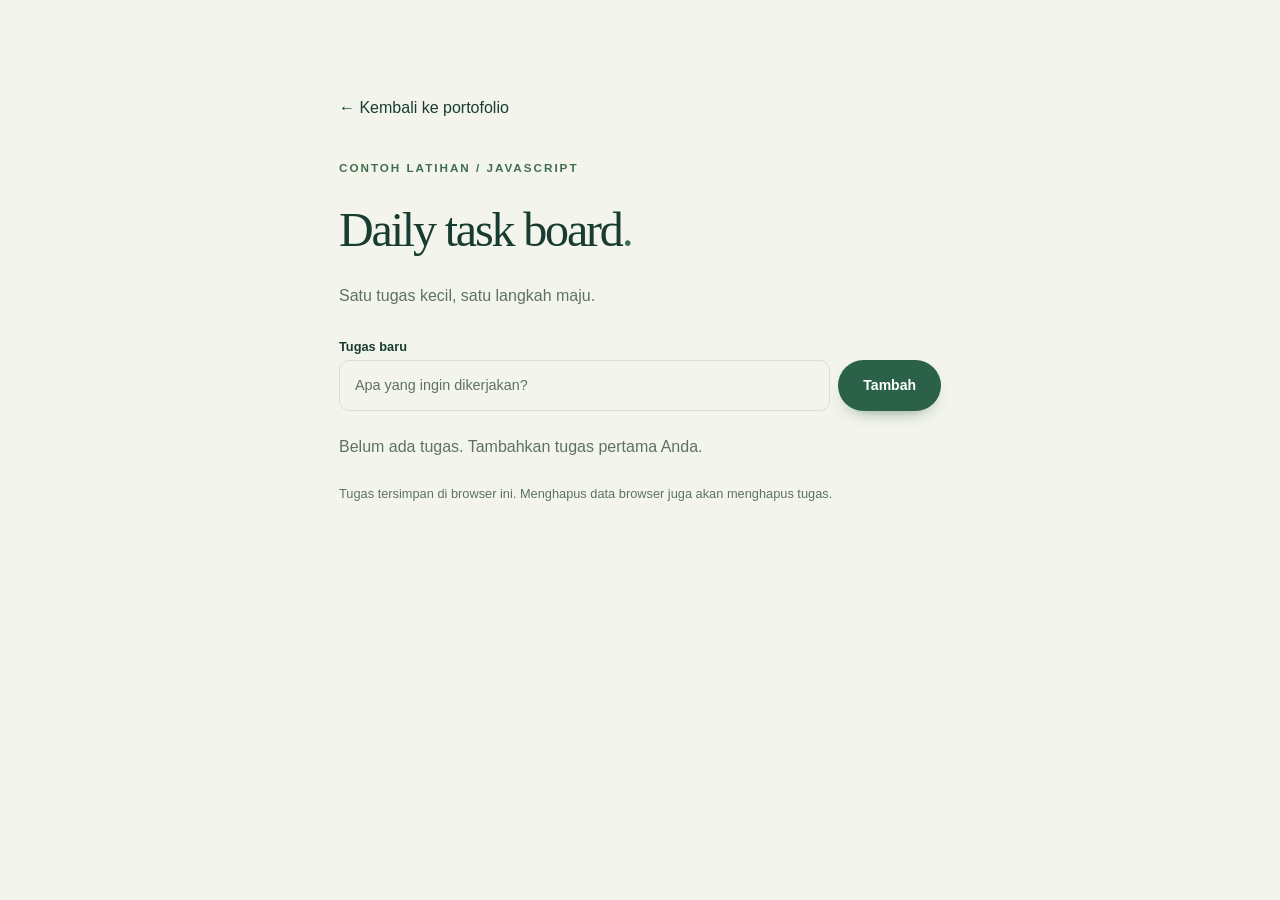
<file: projects/task-board.html>
<!DOCTYPE html><html lang="id"><head><meta charset="utf-8"><meta name="viewport" content="width=device-width, initial-scale=1"><title>Daily Task Board — Demo Dhika</title><link rel="stylesheet" href="../style.css"><style>main{max-width:650px;margin:70px auto;padding:24px}h1{font-size:3rem;margin:25px 0}#tasks{list-style:none;padding:0}#tasks li{display:flex;gap:15px;align-items:center;background:var(--surface);border:1px solid var(--border);border-radius:8px;margin-top:12px;padding:16px}#tasks input{width:20px;height:20px;margin:0}#tasks span{flex:1;overflow-wrap:anywhere}#tasks .done{text-decoration:line-through;color:var(--muted)}#tasks button{background:none;border:0;color:var(--muted);padding:8px}#task-form{display:flex;flex-wrap:wrap}#task-form input{flex:1;margin:0;min-width:180px}#task-form button{margin:0}</style><script src="tasks.js" defer></script></head><body><main><a href="../index.html#projects">← Kembali ke portofolio</a><p class="section-label" style="margin-top:36px">CONTOH LATIHAN / JAVASCRIPT</p><h1>Daily task board<span style="color:var(--teal)">.</span></h1><p>Satu tugas kecil, satu langkah maju.</p><label for="task-input">Tugas baru</label><form id="task-form"><input id="task-input" required maxlength="160" placeholder="Apa yang ingin dikerjakan?"><button class="button primary">Tambah</button></form><p id="task-status" role="status"></p><ul id="tasks"></ul><p id="empty">Belum ada tugas. Tambahkan tugas pertama Anda.</p><p class="contact-note" id="storage-note">Tugas tersimpan di browser ini. Menghapus data browser juga akan menghapus tugas.</p></main></body></html>
</file>
<file: style.css>
/* DHIKA FRISCO — A little village, a world of ideas. Offline-first. */
:root{color-scheme:light;--bg:#f3f5ec;--surface:#fcfdf8;--text:#183c31;--muted:#5e7165;--border:#d7dfd0;--blue:#2c6149;--teal:#416e4e;--glass:rgba(252,253,248,.82);--header:rgba(16,42,32,.94);--gold:#e4ce96;--soft:#e5ebdd;--shadow:0 22px 60px -35px #173d3540;--serif:Georgia,"Times New Roman",serif}
[data-theme=dark]{color-scheme:dark;--bg:#0d201a;--surface:#162e24;--text:#ecf1df;--muted:#b0c3ae;--border:#304839;--blue:#80aa73;--teal:#b6ca8c;--glass:rgba(23,47,35,.82);--header:rgba(10,28,21,.95);--soft:#203829;--shadow:0 22px 60px -35px #0009}
*{box-sizing:border-box}html{scroll-behavior:smooth;scroll-padding-top:100px}body{margin:0;background:var(--bg);color:var(--text);font:16px/1.75 "Segoe UI",Inter,ui-sans-serif,-apple-system,BlinkMacSystemFont,sans-serif;transition:background-color .45s,color .35s}a{color:inherit;text-decoration:none}button,input,textarea,select{font:inherit}button{cursor:pointer;color:inherit}a,button{touch-action:manipulation;-webkit-tap-highlight-color:transparent}button,a{transition:color .2s,background .25s,transform .3s,border-color .3s,box-shadow .3s}p{color:var(--muted);margin:0 0 22px}h1,h2,h3,h4{margin:0;color:inherit}h1,h2{font-family:var(--serif);font-weight:400;letter-spacing:-.045em;line-height:1.09}h2{font-size:clamp(2.3rem,4vw,3.5rem);margin-bottom:26px}h2 em{font-weight:400;color:var(--teal)}h3{font-weight:600;font-size:1.2rem;line-height:1.4}h4{font-size:.96rem;line-height:1.5}button:hover,.button:hover{transform:translateY(-3px)}:focus-visible{outline:3px solid #bd8d36;outline-offset:5px}[hidden]{display:none!important}.container{width:min(1180px,calc(100% - 72px));margin-inline:auto}.header{position:sticky;top:0;z-index:30;background:var(--header);color:#f3f4e7;border-bottom:1px solid #f3f4e720;backdrop-filter:blur(22px)}.nav-wrap{height:80px;display:flex;align-items:center;justify-content:space-between;gap:24px}.brand{font-family:var(--serif);font-size:2.5rem;font-weight:700;letter-spacing:-.1em;line-height:1}.brand span{color:#baa96c}nav{display:flex;gap:30px}nav a{font-size:.875rem;color:#e5eddebf;padding:12px 0;position:relative}nav a:hover,nav a.active{color:white}nav a.active:after{content:"";position:absolute;bottom:6px;left:0;width:16px;height:2px;background:var(--gold)}.nav-tools{display:flex;align-items:center;gap:8px}.icon-button{display:inline-flex;align-items:center;justify-content:center;flex-shrink:0;width:43px;height:43px;line-height:1;border:1px solid var(--border);border-radius:50%;background:var(--glass);font-size:1.2rem}.header .icon-button{border-color:#ffffff35;background:#ffffff0c;color:#f8f5e6}.header .icon-button:hover{background:#ffffff23}.menu-toggle{display:none}.skip{position:fixed;top:-80px;left:20px;background:#d7c994;color:#122e20;padding:12px;z-index:100}.skip:focus{top:12px}.section-label,.eyebrow{font-size:.73rem;font-weight:650;letter-spacing:.17em;text-transform:uppercase;color:var(--teal)}.section-label{margin-bottom:26px}.eyebrow{display:flex;align-items:center;gap:12px}.line{width:27px;height:1px;background:currentColor}.small-label{font-size:.64rem;letter-spacing:.17em;font-weight:600}.mono{font-family:ui-monospace,monospace;color:var(--teal)}
/* The landscape stays decorative; every control lives above it. */
.hero,.achievement-hero{position:relative;isolation:isolate;overflow:hidden;background:#264d37;color:#fff9e9;margin-top:-80px}.hero-inner{position:relative;z-index:2;min-height:820px;min-height:max(800px,100svh);padding-top:170px;padding-bottom:35px;display:grid;grid-template-columns:minmax(0,1fr) 320px;gap:38px 60px;align-items:center}.hero-copy{max-width:680px}.hero .eyebrow,.achievement-hero .eyebrow{color:#f0dda7;margin-bottom:30px}.hello{font-size:1.05rem;color:#f7f8eb;margin-bottom:16px}.hero h1,.achievement-hero h1{font-size:clamp(3.6rem,6.3vw,6.3rem);line-height:1.03;letter-spacing:-.047em;margin-bottom:30px;text-shadow:0 3px 30px #10261940}.hero h1 em,.achievement-hero h1 em{color:#eddaa0;font-weight:400}.hero-description{color:#e9eee0;font-size:.98rem;max-width:505px;line-height:1.85;text-shadow:0 1px 12px #0d271755}.hero-description strong{color:#fff;font-weight:600}.actions{display:flex;flex-wrap:wrap;gap:12px;margin-top:30px}.button{display:inline-flex;align-items:center;justify-content:center;gap:25px;padding:13px 24px;min-height:50px;line-height:1.55;font-size:.875rem;font-weight:600;border-radius:30px;border:1px solid transparent}.primary{background:var(--blue);color:white;box-shadow:0 8px 20px -14px #123f24}.primary:hover{filter:brightness(1.1);box-shadow:0 8px 25px -14px #123f2499}[data-theme=dark] .primary{color:#0d2618}.secondary{border-color:var(--border);background:var(--glass)}.hero .primary{background:#eddda9;color:#173a28}.hero .secondary{border-color:#e6ecd375;background:#173d3445;color:#f3f4e9;backdrop-filter:blur(12px)}.hero-meta{display:flex;flex-wrap:wrap;gap:17px;font-size:.72rem;letter-spacing:.04em;color:#e2e8d9;margin-top:26px}.hero-meta>span+span{padding-left:17px;border-left:1px solid #f5f4dc40}.profile-panel{align-self:end;margin-bottom:45px;border:1px solid #fff8dd45;background:#183b2c79;backdrop-filter:blur(18px);box-shadow:0 20px 60px -24px #001e1699;border-radius:18px;padding:28px 22px;display:flex;flex-direction:column;align-items:center;text-align:center;gap:12px;transform:translateY(var(--card-offset,0px));animation:float-panel 7s ease-in-out infinite}.profile-media-container{position:relative;display:inline-flex;align-items:center;justify-content:center;margin-bottom:4px}.profile-card-photo-wrap{width:96px;height:96px;border-radius:50%;overflow:hidden;border:2px solid #e8d89d88;box-shadow:0 8px 20px -6px #00000040;background:#173d3445;flex-shrink:0}.profile-card-img{width:100%;height:100%;object-fit:cover;display:block}.profile-seal{border:2px solid #e8d89d;border-radius:50%;height:44px;width:44px;display:grid;place-items:center;font-family:var(--serif);font-size:0.95rem;font-weight:700;color:#eddaa0;background:#0e281d;position:absolute;bottom:-4px;right:-8px;overflow:hidden;flex-shrink:0;box-shadow:0 4px 14px #00000066;z-index:2}.profile-avatar{width:100%;height:100%;object-fit:cover;border-radius:50%;display:block}.profile-panel h2{font:400 1.5rem var(--serif);margin:4px 0 6px}.profile-panel p{color:#dae6d5;font-size:.75rem;margin:0}.profile-panel .small-label{color:#e4cd9b}.profile-coordinate{width:100%;border-top:1px solid #fff3d626;padding-top:12px;margin-top:4px;font-size:.67rem;letter-spacing:.15em;color:#dfe8d7}.hero-foot{grid-column:1/-1;display:flex;align-items:center;justify-content:space-between;gap:20px;padding-top:26px;border-top:1px solid #fff9e636;align-self:end}.hero-location{font-size:.65rem;letter-spacing:.17em;color:#e6eddb}.hero-location>span{font-size:1rem;color:#e0c77e;margin-right:9px}.hero-foot>a{display:flex;align-items:center;gap:20px;font-size:.8rem}.scroll-arrow{display:inline-flex;justify-content:center;align-items:center;border:1px solid #f5f4e35e;width:40px;height:40px;border-radius:50%;animation:scroll-nudge 2.8s ease-in-out infinite}.landscape{position:absolute;inset:0;z-index:-1;pointer-events:none;overflow:hidden}.landscape-image{position:absolute;inset:-5%;background:url('assets/desa-pegunungan.png') center 56%/cover no-repeat;transform:translate3d(var(--scene-x,0px),var(--scene-y,0px),0) scale(1.02);will-change:transform;transition:filter 1s;filter:saturate(.92)}.landscape-shade{position:absolute;inset:0;background:linear-gradient(90deg,rgba(9,31,25,.82),rgba(12,35,25,.36) 55%,rgba(8,27,19,.03)),linear-gradient(0deg,rgba(8,27,20,.8),transparent 45%)}[data-theme=dark] .landscape-image{filter:brightness(.57) saturate(.64) hue-rotate(12deg)}[data-theme=dark] .landscape-shade{background:linear-gradient(90deg,#071f1ad9,#09281f35),linear-gradient(0deg,#071810d9,transparent)}.mist{position:absolute;width:125%;height:26%;left:-15%;background:radial-gradient(ellipse at center,#f1f4e51a,transparent 65%);filter:blur(20px);opacity:.85}.mist-one{top:40%;animation:mist-drift 30s ease-in-out infinite alternate}.mist-two{top:64%;animation:mist-drift 40s ease-in-out -20s infinite alternate-reverse}.sun-glow{position:absolute;top:-15%;right:-5%;width:65%;height:75%;background:radial-gradient(ellipse,#fde7a128,transparent 63%);animation:sun-breathe 12s ease-in-out infinite;mix-blend-mode:screen}[data-theme=dark] .sun-glow{opacity:.25;filter:hue-rotate(110deg)}.sky-birds{position:absolute;inset:0;overflow:hidden}.bird{position:absolute;color:#0c251f;filter:brightness(.12);font-family:"Segoe UI Symbol","Apple Color Emoji",sans-serif;line-height:1;opacity:.8;left:-10%;font-size:25px;animation:bird-flight 28s linear infinite;will-change:transform}.bird-one{top:19%;animation-delay:-9s}.bird-two{top:24%;font-size:17px;animation-duration:33s;animation-delay:-13s}.bird-three{top:15%;font-size:20px;animation-duration:31s;animation-delay:-11s}.bird-four{top:30%;font-size:13px;animation-duration:40s;animation-delay:-25s}[data-theme=dark] .bird{filter:brightness(.3);opacity:.5}.pollen{position:absolute;inset:0;overflow:hidden}.pollen i{position:absolute;width:4px;height:4px;border-radius:50%;background:#ffebb5;box-shadow:0 0 15px 2px #ffecc778;left:var(--left);top:85%;opacity:0;animation:pollen-drift 17s ease-in-out var(--delay) infinite}.pollen i:nth-child(1){--left:7%;--delay:-2s}.pollen i:nth-child(2){--left:20%;--delay:-6s}.pollen i:nth-child(3){--left:36%;--delay:-9s}.pollen i:nth-child(4){--left:46%;--delay:-13s}.pollen i:nth-child(5){--left:63%;--delay:-3s}.pollen i:nth-child(6){--left:72%;--delay:-8s}.pollen i:nth-child(7){--left:83%;--delay:-12s}.pollen i:nth-child(8){--left:91%;--delay:-16s}
/* An editorial trail through the portfolio. */
.section{padding-block:110px}.about-grid{display:grid;grid-template-columns:1.05fr 1fr;gap:100px}.about-grid>div>p{max-width:550px}.identity{display:grid;grid-template-columns:1fr 1fr;gap:22px;border-top:1px solid var(--border);padding-top:24px;margin-top:32px}.identity div{display:flex;flex-direction:column;gap:5px}.identity span{font-size:.72rem;color:var(--muted);letter-spacing:.03em}.identity strong{font-size:.88rem;font-weight:600}.education{background:var(--surface);border:1px solid var(--border);border-radius:20px;padding:34px;box-shadow:var(--shadow);position:relative;overflow:hidden}.education:after{content:'03';position:absolute;right:10px;bottom:-30px;font:160px/1 var(--serif);opacity:.045;pointer-events:none}.education h3{font-family:var(--serif);font-weight:400;font-size:1.65rem;margin-bottom:28px}.education ol{padding:0;margin:0;list-style:none}.education li{position:relative;border-left:1px solid var(--border);padding:0 0 26px 24px}.education li:before{content:'';position:absolute;left:-5px;top:8px;width:9px;height:9px;border-radius:50%;border:2px solid var(--surface);background:var(--muted);box-shadow:0 0 0 1px var(--border)}.education li.current{padding-bottom:0}.education li.current:before{background:var(--teal);box-shadow:0 0 0 4px var(--soft)}.education li span{font-size:.65rem;letter-spacing:.07em;color:var(--muted)}.education h4{margin:8px 0}.education li p{font-size:.8rem;margin:0}.skills-section{background:var(--soft);border-block:1px solid var(--border);position:relative;overflow:hidden}.section-heading{display:flex;justify-content:space-between;align-items:end;gap:38px;margin-bottom:38px}.section-heading h2{margin:0}.section-heading p{font-size:.9rem;max-width:380px;margin:0}.skills-grid{display:grid;grid-template-columns:repeat(4,minmax(0,1fr));gap:20px}.skill-card{padding:30px 24px;background:var(--glass);border:1px solid var(--border);border-radius:16px;transition:transform .45s,border-color .3s,box-shadow .3s;box-shadow:var(--shadow)}.skill-card:hover{transform:translateY(-8px) rotate(-1deg);border-color:var(--teal)}.skill-top{display:flex;align-items:center;justify-content:space-between;margin-bottom:30px}.skill-icon{width:42px;height:42px;border-radius:50%;background:var(--soft);display:grid;place-items:center;font-family:monospace;font-size:1rem;color:var(--teal)}.percent{font:2.5rem/1 var(--serif);letter-spacing:-.05em}.percent small{font-family:inherit;font-size:1.05rem;margin-left:4px;color:var(--muted)}.skill-card h3{font-size:1.15rem;margin-bottom:10px}.skill-card p{font-size:.81rem;min-height:44px;margin-bottom:24px}.skill-track{height:5px;background:var(--border);border-radius:5px;overflow:hidden}.skill-track span{display:block;height:100%;width:var(--level);background:linear-gradient(90deg,var(--teal),#a3b87e);border-radius:5px}.motion .skill-track span{width:0;transition:width 1.3s cubic-bezier(.2,.7,.2,1)}.motion .skill-card.visible .skill-track span{width:var(--level)}.filters{display:flex;flex-wrap:wrap;gap:9px;margin-bottom:32px}.filters button{background:transparent;border:1px solid var(--border);border-radius:30px;color:var(--muted);padding:10px 20px;font-size:.83rem}.filters .selected{background:var(--text);color:var(--bg);border-color:var(--text)}.projects-grid{display:grid;grid-template-columns:repeat(2,minmax(0,1fr));gap:30px}.project-card{background:var(--surface);border:1px solid var(--border);border-radius:18px;overflow:hidden;box-shadow:var(--shadow);transition:transform .4s,border-color .4s,box-shadow .4s}.project-card:hover{transform:translateY(-7px);border-color:var(--teal);box-shadow:0 25px 50px -35px #0f432c88}.project-art{height:240px;position:relative;display:flex;align-items:center;justify-content:center;overflow:hidden;border-bottom:1px solid var(--border);background:radial-gradient(ellipse at 80% 10%,#c9d6b78c,transparent 70%),var(--soft)}.project-art:after{content:'';position:absolute;width:210px;height:210px;border:1px solid var(--border);border-radius:50%;transition:transform .7s;opacity:.7}.project-card:hover .project-art:after{transform:scale(1.25) rotate(25deg)}.art-2{background:radial-gradient(ellipse at 10% 90%,#bccdbb99,transparent 70%),var(--soft)}.art-3{background:radial-gradient(ellipse at 80% 90%,#cbbb8c66,transparent 70%),var(--soft)}.art-4{background:radial-gradient(ellipse at 90% 10%,#c4d6b699,transparent 70%),var(--soft)}.project-number,.art-caption{position:absolute;left:24px;font-size:.65rem;letter-spacing:.13em;color:var(--muted);z-index:2}.project-number{top:20px}.art-caption{bottom:20px}.project-symbol{font:5.5rem/1 var(--serif);letter-spacing:-.08em;color:var(--teal);z-index:1;transition:transform .6s}.project-card:hover .project-symbol{transform:scale(1.08) rotate(-4deg)}.project-body{padding:28px}.tags{display:flex;align-items:center;gap:12px;flex-wrap:wrap;color:var(--teal);font-size:.72rem;margin-bottom:14px}.tags span{border-left:1px solid var(--border);padding-left:12px;color:var(--muted)}.project-body h3{font:400 1.6rem/1.25 var(--serif);margin-bottom:13px}.project-body p{font-size:.9rem;min-height:50px}.project-open{display:flex;justify-content:space-between;width:100%;text-align:left;background:none;border:0;border-top:1px solid var(--border);padding:17px 0 0;font-size:.83rem;font-weight:600}.project-open span{color:var(--teal);font-size:1.1rem}.achievement-cta{position:relative;overflow:hidden;display:flex;justify-content:space-between;align-items:center;gap:24px;padding:36px;margin-top:36px;border-radius:16px;background:var(--soft);border:1px solid var(--border)}.achievement-cta .section-label{display:block;font-size:.65rem;margin-bottom:10px}.achievement-cta h3{font:400 1.55rem/1.35 var(--serif)}.achievement-cta .button{flex-shrink:0}.contact-panel{background:var(--surface);display:grid;grid-template-columns:1fr 1fr;gap:80px;border:1px solid var(--border);border-radius:22px;padding:50px;box-shadow:var(--shadow);position:relative;overflow:hidden}.contact-panel h2{font-size:clamp(2.2rem,4vw,3.5rem)}.contact-panel>div>p{max-width:385px}.social-contact{display:block;color:var(--teal);font-size:.9rem;margin:26px 0}.contact-note{font-size:.8rem;color:var(--muted)}form{display:grid;gap:8px}label{font-size:.8rem;font-weight:550}input,textarea,select{width:100%;min-width:0;background:var(--bg);color:var(--text);border:1px solid var(--border);border-radius:10px;padding:12px 15px;font-size:.9rem;margin-bottom:8px;transition:border-color .2s,box-shadow .2s}input:focus,textarea:focus,select:focus{border-color:var(--teal);box-shadow:0 0 0 4px var(--soft)}input::placeholder,textarea::placeholder{color:var(--muted)}textarea{resize:vertical}form .button{margin-top:6px}#form-status{font-size:.8rem;overflow-wrap:anywhere;margin:0}.footer{display:flex;align-items:center;gap:28px;border-top:1px solid var(--border);padding-block:36px}.footer p{font-size:.75rem;margin:0}.footer p span{font-size:.7rem}.footer-links{display:flex;gap:22px;margin-left:auto;font-size:.8rem}.footer a:hover{color:var(--teal)}dialog{color:var(--text);background:var(--surface);border:1px solid var(--border);border-radius:20px;padding:30px;width:min(580px,calc(100% - 32px));max-height:85vh;box-shadow:0 30px 120px #07160e66}dialog[open]{animation:dialog-entrance .3s ease-out}dialog::backdrop{background:#041d15ba;backdrop-filter:blur(8px)}.dialog-header{display:flex;justify-content:space-between;align-items:center;gap:20px;margin-bottom:28px}.dialog-header .section-label{margin:0}dialog h2{font-size:2.4rem}dialog p{font-size:.95rem}.sr-only{position:absolute;width:1px;height:1px;padding:0;margin:-1px;overflow:hidden;clip:rect(0,0,0,0);white-space:nowrap;border:0}.noscript{padding:20px;text-align:center}
/* Achievements follow the same landscape, theme and motion controls. */
.achievement-hero{padding:160px 0 72px;min-height:580px}.achievement-hero-copy{position:relative;z-index:2}.achievement-hero h1{font-size:clamp(3.4rem,6vw,5.8rem);max-width:850px}.achievement-hero-copy>p{color:#edf1e3;max-width:500px}.achievement-gallery{padding-block:90px;min-height:440px}.achievement-gallery .section-label{margin-bottom:18px}.achievement-grid{display:grid;grid-template-columns:repeat(3,minmax(0,1fr));gap:24px}.achievement-card{margin:0;border:1px solid var(--border);background:var(--surface);border-radius:16px;overflow:hidden;box-shadow:var(--shadow);animation:gallery-entrance .55s ease-out;transition:transform .35s,border-color .35s}.achievement-card:hover{transform:translateY(-5px);border-color:var(--teal)}.achievement-image-button{display:block;width:100%;padding:16px;background:var(--soft);border:0;border-bottom:1px solid var(--border);cursor:zoom-in}.achievement-image-button img{display:block;width:100%;height:260px;object-fit:contain;transition:transform .5s}.achievement-image-button:hover{transform:none}.achievement-image-button:hover img{transform:scale(1.025)}.achievement-card figcaption{display:flex;align-items:center;justify-content:space-between;gap:12px;padding:20px}.achievement-card h3{font:1.4rem var(--serif)}.achievement-card figcaption span{font-size:.78rem;color:var(--teal)}.achievement-empty{text-align:center;padding:60px 24px;border:1px dashed var(--border);border-radius:18px;background:var(--surface)}.achievement-empty>.mono{font:3rem var(--serif);display:block;margin-bottom:20px}.achievement-empty h3{font:1.8rem var(--serif);margin-bottom:16px}.achievement-empty p{font-size:.9rem}.achievement-dialog{width:min(1000px,calc(100% - 24px));max-height:92vh;padding:20px}.achievement-dialog .dialog-header{margin-bottom:16px}.achievement-dialog h2{font-size:1.5rem;margin:0}.achievement-dialog>img{display:block;width:100%;height:auto;max-height:66vh;object-fit:contain;margin-bottom:20px}.task-page{background:radial-gradient(ellipse at top right,var(--soft),var(--bg) 70%)}.task-tools{display:flex;justify-content:flex-end}.task-page #task-form button{border-radius:10px}.task-page #tasks li{box-shadow:var(--shadow)}
/* Motion: no flashing, no scroll hijacking, all pauseable. */
@keyframes bird-flight{0%{transform:translate3d(-5vw,4px,0) rotate(-8deg) scaleY(.85)}12%{transform:translate3d(12vw,-9px,0) rotate(-4deg) scaleY(1)}25%{transform:translate3d(29vw,3px,0) rotate(-8deg) scaleY(.75)}40%{transform:translate3d(48vw,-13px,0) rotate(0deg) scaleY(1)}55%{transform:translate3d(68vw,4px,0) rotate(-5deg) scaleY(.85)}70%{transform:translate3d(88vw,-12px,0) rotate(0deg) scaleY(1)}85%{transform:translate3d(104vw,-3px,0) rotate(-5deg) scaleY(.8)}100%{transform:translate3d(120vw,-18px,0) rotate(0deg) scaleY(1)}}
@keyframes mist-drift{from{transform:translateX(-9%) scaleX(1);opacity:.45}to{transform:translateX(15%) scaleX(1.12);opacity:.9}}
@keyframes sun-breathe{0%,100%{transform:scale(1);opacity:.6}50%{transform:scale(1.12);opacity:.95}}
@keyframes pollen-drift{0%{transform:translate(0,15px);opacity:0}20%{opacity:.7}70%{opacity:.45}100%{transform:translate(80px,-260px);opacity:0}}
@keyframes float-panel{0%,100%{transform:translateY(0)}50%{transform:translateY(-9px)}}
@keyframes scroll-nudge{0%,100%{transform:translateY(0)}50%{transform:translateY(5px)}}
@keyframes dialog-entrance{from{opacity:0;transform:translateY(15px) scale(.98)}to{opacity:1;transform:translateY(0) scale(1)}}
@keyframes gallery-entrance{from{opacity:0;transform:translateY(15px)}to{opacity:1;transform:translateY(0)}}
.reveal-ready{transition:opacity .75s ease,translate .75s cubic-bezier(.2,.6,.2,1)}.reveal-ready:not(.is-visible){opacity:0;translate:0 28px}.reveal-ready.is-visible{opacity:1;translate:0 0}.reveal-ready:nth-child(2){transition-delay:.08s}.reveal-ready:nth-child(3){transition-delay:.14s}.reveal-ready:nth-child(4){transition-delay:.2s}
html[data-motion=paused] *,html[data-motion=paused] *:before,html[data-motion=paused] *:after{animation-play-state:paused!important}.scene-offscreen .landscape *,html[data-page-hidden=true] *{animation-play-state:paused!important}html[data-motion=paused] .reveal-ready{opacity:1;translate:none;transition:none}html[data-motion=paused] .landscape-image{transform:none}html[data-motion=paused]{scroll-behavior:auto}html[data-motion=paused] .skill-track span{transition:none;width:var(--level)}
@media(min-width:1650px){.hero-inner{min-height:900px}}@media(max-width:1050px){.hero-inner{grid-template-columns:minmax(0,1fr) 265px;gap:32px}.profile-panel{padding:22px 18px}.hero h1{font-size:4.8rem}.about-grid{gap:45px}.skills-grid{gap:14px}.skill-card{padding:25px 20px}.contact-panel{gap:42px;padding:36px}.achievement-cta{align-items:flex-start;flex-direction:column}.achievement-grid{grid-template-columns:repeat(2,minmax(0,1fr))}.footer-links{gap:16px}}
@media(max-width:760px){.container{width:calc(100% - 40px)}.nav-wrap{height:72px;gap:14px}.header .brand{font-size:2.25rem}.nav-tools{gap:6px}.header .icon-button{width:38px;height:38px}.menu-toggle{display:flex}nav{display:none;position:absolute;top:72px;left:0;right:0;background:#133326;padding:16px 22px 22px;border-bottom:1px solid #ffffff30;flex-direction:column;gap:2px}nav.open{display:flex}nav a{padding:12px 14px;font-size:.95rem}nav a.active:after{left:0;top:22px;width:3px;height:12px}.hero,.achievement-hero{margin-top:-72px}.hero-inner{min-height:900px;min-height:max(880px,100svh);grid-template-columns:1fr;gap:32px;padding-top:132px;padding-bottom:28px;align-content:start}.hero-copy{max-width:570px}.hero h1{font-size:clamp(3.3rem,10.7vw,5.2rem)}.hero .eyebrow,.achievement-hero .eyebrow{font-size:.61rem;letter-spacing:.13em;margin-bottom:24px;gap:10px}.line{width:18px;flex-shrink:0}.hello{font-size:.9rem}.hero-description{font-size:.9rem;max-width:450px}.hero-meta{font-size:.65rem;gap:12px}.hero-meta>span+span{padding-left:12px}.actions{gap:10px}.actions .button{font-size:.82rem;padding:13px 18px;gap:18px}.profile-panel{width:100%;max-width:280px;margin:4px 0 0;padding:20px 16px;gap:10px;align-self:start}.profile-seal{display:grid;width:60px;height:60px;font-size:1.25rem}.profile-panel h2{font-size:1.25rem;margin:1px 0 4px}.profile-coordinate{font-size:.6rem;padding-top:9px}.profile-panel p{font-size:.67rem}.small-label{font-size:.58rem}.hero-foot{gap:14px;align-self:end;margin-top:4px;padding-top:20px}.hero-location{font-size:.54rem;letter-spacing:.08em;max-width:180px}.hero-location>span{margin-right:4px}.hero-foot>a{font-size:.7rem;gap:9px;white-space:nowrap}.scroll-arrow{width:32px;height:32px}.landscape-image{background-position:58% center}.landscape-shade{background:linear-gradient(90deg,#0a2618b8,#0a25155e),linear-gradient(0deg,#09221bba,transparent 65%)}.bird-one{top:16%}.bird-two{top:20%}.bird-three{top:12%}.bird-four{top:25%}.section{padding-block:72px}.about-grid{grid-template-columns:1fr;gap:36px}.about-grid>div>p{font-size:.95rem}.identity{gap:16px}.identity strong{font-size:.82rem}.education{padding:26px}.section-heading{display:block;margin-bottom:30px}.section-heading p{margin-top:20px;font-size:.86rem}.skills-grid{grid-template-columns:repeat(2,minmax(0,1fr));gap:12px}.skill-card{padding:22px 17px}.skill-top{margin-bottom:24px}.skill-icon{width:32px;height:32px;font-size:.8rem}.percent{font-size:2rem}.skill-card h3{font-size:1rem}.skill-card p{font-size:.76rem;min-height:65px}.projects-grid{grid-template-columns:1fr;gap:24px}.project-art{height:225px}.project-body{padding:24px}.project-body p{min-height:0}.filters{gap:7px}.filters button{font-size:.76rem;padding:9px 14px}.achievement-cta{padding:27px 22px}.achievement-cta h3{font-size:1.45rem}.achievement-cta .button{width:100%;font-size:.82rem;gap:14px}.contact-panel{grid-template-columns:1fr;gap:30px;padding:28px 22px;border-radius:18px}.contact-panel h2{font-size:2.5rem}.footer{flex-wrap:wrap;gap:20px;padding-block:28px}.footer p{flex:1;font-size:.72rem}.footer p span{font-size:.64rem}.footer>.icon-button{margin-left:auto}.footer-links{order:4;width:100%;justify-content:space-between;margin:0;gap:10px;font-size:.75rem}.achievement-nav{display:flex;position:static;padding:0;border:0;background:none;flex-direction:row;gap:12px}.achievement-nav a{font-size:.7rem;padding:9px 0}.achievement-nav a.active:after{top:auto;bottom:0;width:12px;height:2px;left:0}.achievements-page .nav-wrap{gap:10px}.achievements-page .nav-tools{gap:5px}.achievements-page .header .icon-button{width:34px;height:34px;font-size:1rem}.achievement-hero{padding:140px 0 50px;min-height:580px}.achievement-hero h1{font-size:clamp(3rem,10vw,4.6rem)}.achievement-hero-copy>p{font-size:.9rem}.achievement-gallery{padding-block:64px}.achievement-grid{grid-template-columns:1fr}.achievement-image-button img{height:280px}.achievement-empty{padding:42px 22px}.achievement-empty h3{font-size:1.6rem}}
@media(max-width:365px){.container{width:calc(100% - 32px)}.hero h1{font-size:3.1rem}.hero-meta{gap:9px;font-size:.6rem}.hero-meta>span+span{padding-left:9px}.hero .eyebrow{font-size:.56rem}.achievement-nav{gap:9px}.achievement-nav a{font-size:.63rem}.achievements-page .header .brand{font-size:2rem}.achievements-page .header .icon-button{width:30px;height:30px}.hero-location{max-width:148px}.hero-foot>a{gap:7px;font-size:.67rem}.achievement-cta .button{padding:12px 15px}}
@media(prefers-reduced-motion:reduce){html{scroll-behavior:auto}*,*:before,*:after{animation:none!important;transition:none!important}.reveal-ready{opacity:1!important;translate:none!important}.landscape-image{transform:none!important;will-change:auto}.motion .skill-track span{width:var(--level)}}

/* Original transparent swallow artwork; flight and wingbeat are separate. */
.bird{width:52px;height:52px;filter:none}.bird img{display:block;width:100%;height:100%;object-fit:contain;animation:bird-wingbeat 1.45s ease-in-out infinite;transform-origin:center}.bird-two{width:34px;height:34px}.bird-three{width:42px;height:42px}.bird-four{width:29px;height:29px}.bird-two img{animation-duration:1.2s;animation-delay:-.4s}.bird-three img{animation-duration:1.7s;animation-delay:-.8s}.bird-four img{animation-duration:1.3s;animation-delay:-.2s}.scene-offscreen .profile-panel,.scene-offscreen .scroll-arrow{animation-play-state:paused!important}
@keyframes bird-wingbeat{0%,100%{transform:scaleY(.94) rotate(-3deg)}50%{transform:scaleY(.66) rotate(5deg)}}

.icon-button:disabled{opacity:.6;cursor:default;transform:none}
</file>
